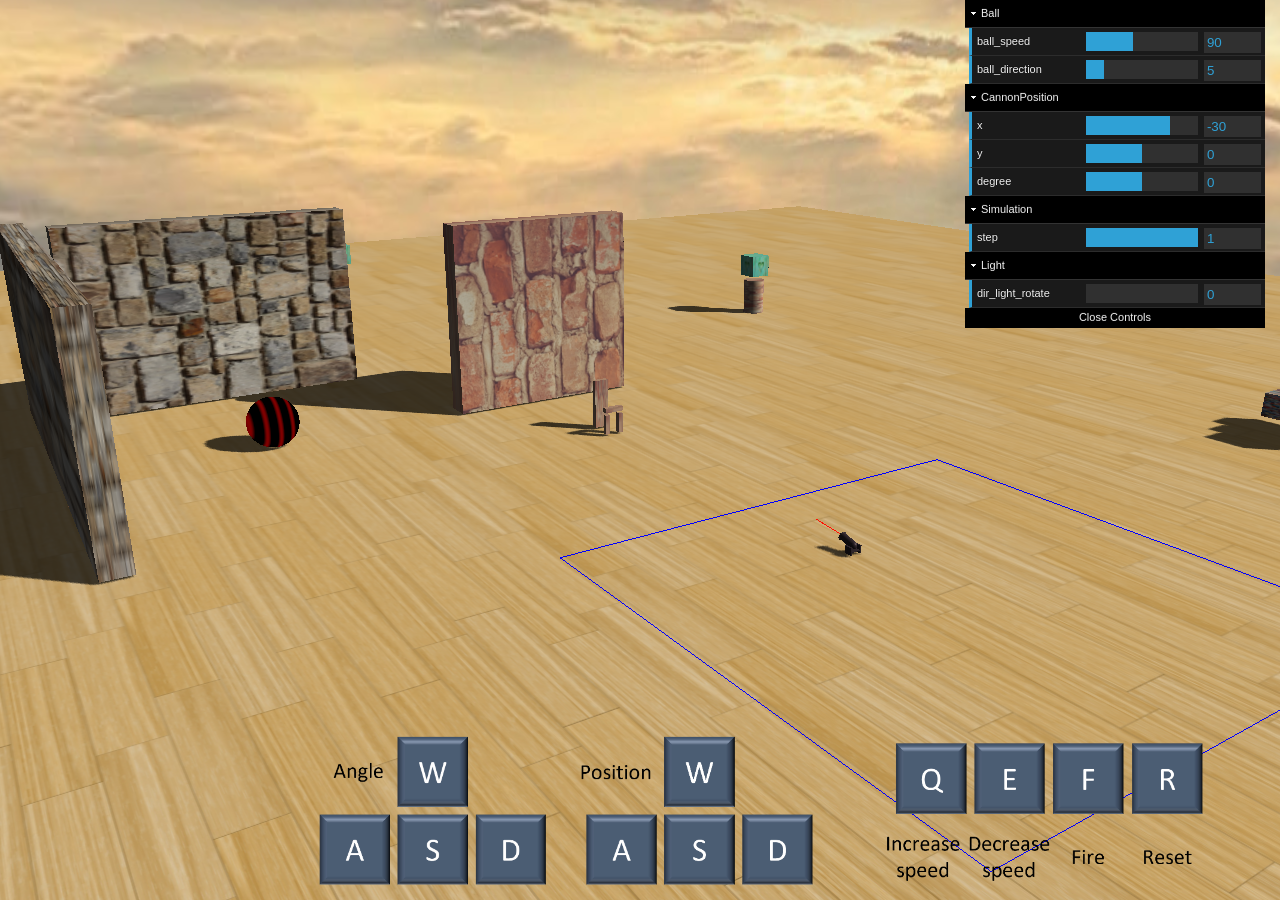
<file: index.html>
<!doctype html>
<html>
<head>
    <meta charset="UTF-8">
    <title>DestructionDemo</title>
    <link rel="stylesheet" type="text/css" href="main.css">
    <script src="include/three.js" type="text/javascript"></script>
    <script src="include/cannon.min.js" type="text/javascript"></script>
    <script src="include/BufferGeometryUtils.js" type="text/javascript"></script>
    <script src='include/dat.gui.min.js' type="text/javascript"></script>
    <script src="src/models/models_module.js" type="text/javascript"></script>
    <script src="src/models/floor_model.js" type="text/javascript"></script>
    <script src="src/models/cannon_model.js" type="text/javascript"></script>
    <script src="src/models/cannonball_model.js" type="text/javascript"></script>
    <script src="src/models/pallet_model.js" type="text/javascript"></script>
    <script src="src/models/bar_model.js" type="text/javascript"></script>
    <script src="src/models/cylinder_model.js" type="text/javascript"></script>
    <script src="src/models/sphere_model.js" type="text/javascript"></script>
    <script src="src/OribitControls.js" type="text/javascript"></script>
    <script src="src/utils.js" type="text/javascript"></script>
    <div class="instructions">
        <img src="src/image/instructions.png", width="30%">
    </div>    
</head>
<body>
    <script id="vshader" type="x-shader/x-vertex">
		precision mediump float;
        precision mediump int;
        uniform mat4 modelViewMatrix; // optional
        uniform mat4 projectionMatrix; // optional
        attribute vec3 position;
        attribute vec4 color;

        varying vec3 vPosition;
        varying vec4 vColor;

        void main()	{
            vPosition = position;
            vColor = color;
            gl_Position = projectionMatrix * modelViewMatrix * vec4( position, 1.0);

        }
	</script>
	<script id="fshader" type="x-shader/x-fragment">
		
        precision mediump float;
        precision mediump int;

        uniform float time;

        varying vec3 vPosition;
        varying vec4 vColor;

        void main()	{
            vec4 color = vec4(vColor);
            color.r += sin( vPosition.z * 5.0 + time ) * 0.5;
            gl_FragColor = color;
        }
	</script>

    <script>
        var container;
        var options = {
            floor:{
                width: 1
            },
            ball: {
                ball_speed: 90,

                ball_direction: 5
            },
            CannonPosition:{
                x: -30.0,
                y: 0,
                degree: 0
            },
            Simulation:{
                step: 1.0
            },
            Light:{
                dir_light_rotate:0
            }
        };
        var texture_links = {
            'cannon': 'src/image/cannonball_texture.jpg',
            'wood_floor': 'src/image/wood_floor_texture.jpg',
            'wood_pallet': 'src/image/wall-texture-250x250.png',
            'cube_heart': 'src/image/cube_heart.png',
            'wall_texture2': 'src/image/wall_texture_2.png',
            'cube_texture1': 'src/image/cube_texture_1.jpg',
            'circle': 'src/image/circle.png',
            'box_texture': 'src/image/box_texture.png'
        };
        const loader = new THREE.TextureLoader();
        var WIDTH = document.body.clientWidth;
        var HEIGHT = document.body.clientHeight;
        var scene, world, camera, renderer;
        var INTERSECTED, lastPoint, offset, move_object, controls, gui;
        var floor_model, cannon_model, shoot_line_model, shoot_line_model_mesh;
        var ambient_light, hemi_light, dir_light;
        var Selected = Boolean(false);
        var model_number = 0;
        var ball_number = 0;
        var model_list = [];
        var ball_list = [];
        var cannon_number = 0;
        const pointer = new THREE.Vector2();
        var Up_Arrow = '38';
        var Down_Arrow = '40';
        var Left_Arrow = '37';
        var Right_Arrow = '39';
        var Left_Rotation = '65';
        var Right_Rotation = '68';
        var Shoot_button = '70';
        var Up_ball_direction = '87';
        var Down_ball_direction = '83';
        var Increase_ballspeed = '69';
        var Decrease_ballspeed = '81';
        var Change_step = '32';
        var Up_Arrow_pressed = Boolean(false);
        var Down_Arrow_pressed = Boolean(false);
        var Left_Arrow_pressed = Boolean(false);
        var Right_Arrow_pressed = Boolean(false);
        var Left_Rotation_pressed = Boolean(false);
        var Right_Rotation_pressed = Boolean(false);
        var Shoot_button_pressed = Boolean(false);
        var Up_ball_direction_pressed = Boolean(false);
        var Down_ball_direction_pressed = Boolean(false);
        var Increase_ballspeed_pressed = Boolean(false);
        var Decrease_ballspeed_pressed = Boolean(false);
        var Change_step_pressed = Boolean(false);
        var OriginalHex;
        var Original_camera_position, Original_camera_rotation;
        var cylinder;
        var sphere_material, sphere_model;
        var time = 0;
        document.addEventListener('mousemove', MouseMove );
        document.addEventListener('mousedown', MouseDown );
        document.addEventListener('keydown', onKeyDown, false);
        document.addEventListener('keyup', onKeyUp, false);
        var raycaster = new THREE.Raycaster();
        window.addEventListener( 'resize', onWindowResize );
        container = document.createElement('div');
        document.body.appendChild(container);

        sphere_color = [];
        sphere_color.push( Math.random() * 255 );
        sphere_color.push( Math.random() * 255 );
        sphere_color.push( Math.random() * 255 );
        sphere_color.push( Math.random() * 255 );
        const colorAttribute = new THREE.Uint8BufferAttribute(sphere_color, 4);
        colorAttribute.normalized = true;
        var sphere_material = new THREE.RawShaderMaterial( {
            uniforms: {
                "time": { value: 1.0 }
            },
            vertexShader: document.getElementById('vshader').textContent,
            fragmentShader: document.getElementById('fshader').textContent,
            depthTest: true,
            depthWrite: true,
        } );

        construct_scene();
        model_basic();
        model_bars();
        model_cylinders();
        model_sphere();
        extra_models();
        addGUI();
        animate();

        window.addEventListener('keydown', function (event) {
                if (event.keyCode == 82) {
                    reset();
                }
        })
        
        function construct_scene(){
            scene = new THREE.Scene();
            world = new CANNON.World();
            world.gravity.set(0, -9.82, 0);
            world.broadphase = new CANNON.NaiveBroadphase();
            var path = "src/image/skybox/";
            var format = '.jpg';
            var urls = [
                path + 'px' + format, path + 'nx' + format,
                path + 'py' + format, path + 'ny' + format,
                path + 'pz' + format, path + 'nz' + format
            ];
            var textureCube = new THREE.CubeTextureLoader().load(urls);
            textureCube.format = THREE.RGBFormat;
            scene.background = textureCube;
            // light
            ambient_light = new THREE.AmbientLight(0x404040);
            scene.add(ambient_light);
            cannon_number = cannon_number + 1;
            hemi_light = new THREE.HemisphereLight( 0xffffff, 0xffffff, 0.6 );
            hemi_light.color.setHSL( 0.6, 1, 0.6 );
            hemi_light.groundColor.setHSL( 0.095, 1, 0.75 );
            hemi_light.position.set( 0, -50, 0 );
            var hemi_light_helper = new THREE.HemisphereLightHelper(hemi_light, 10 );
            scene.add(hemi_light);
            cannon_number = cannon_number + 1;
            dir_light = new THREE.DirectionalLight( 0xffffff, 1 );
            dir_light.color.setHSL( 0.1, 1, 0.95 );
            dir_light.position.set(
                400 * Math.sin(degrees_to_radians(options.Light.dir_light_rotate - 45)), 
                300, 
                400 * Math.cos(degrees_to_radians(options.Light.dir_light_rotate - 45)), 
            );
            // dir_light.position.multiplyScalar(300);
            dir_light.castShadow = true;
            dir_light.shadow.mapSize.width = 4048;
            dir_light.shadow.mapSize.height = 4048;
            const d = 250;
            dir_light.shadow.camera.left = - d;
            dir_light.shadow.camera.right = d;
            dir_light.shadow.camera.top = d;
            dir_light.shadow.camera.bottom = - d;
            dir_light.shadow.camera.far = 3500;
            dir_light.shadow.bias = - 0.000001;
            dir_light.target.position.set(-30 , 0 ,0);
            scene.add(dir_light);
            cannon_number = cannon_number + 1;
            hemi_light.visible = ! hemi_light.visible;
            //
            camera = new THREE.PerspectiveCamera(45, WIDTH/HEIGHT, 0.1, 500);
            renderer = new THREE.WebGLRenderer({antialias: false}); 
            camera.position.set(-85, 35, -55);
            camera.lookAt(0, 2, 0);
            renderer.setSize(WIDTH, HEIGHT);
            renderer.setPixelRatio(window.devicePixelRatio);
            renderer.shadowMap.enabled = true;
            container.appendChild( renderer.domElement );     
            controls = new THREE.OrbitControls(camera, renderer.domElement);
            controls.rotateSpeed = 0.3;
            raycaster.setFromCamera(pointer, camera);
            
            var region_points = [];
            var region_line_material = new THREE.LineBasicMaterial({color: 0x0000ff});
            region_points.push( new THREE.Vector3(-20, 1.1, -20));
            region_points.push( new THREE.Vector3(-20, 1.1, 20));
            region_points.push( new THREE.Vector3(-60, 1.1, 20));
            region_points.push( new THREE.Vector3(-60, 1.1, -20));
            region_points.push( new THREE.Vector3(-20, 1.1, -20));
            var region_line_geometry = new THREE.BufferGeometry().setFromPoints(region_points);
            var region_line = new THREE.Line(region_line_geometry, region_line_material);
            scene.add(region_line);
            cannon_number = cannon_number + 1;
        }

        function model_basic(){
            var floor_texture = new THREE.TextureLoader().load(texture_links['wood_floor']);
            // var floor_textures = {map:floor_texture};
            floor_model = new MODELS_MODULE.Floor(300, 300, floor_texture);
            floor_model.set_position(0, 0, 0);
            floor_model.receiveShadow = true;
            floor_model.add_to_scene(scene);
            floor_model.add_to_world(world);
            cannon_number = cannon_number + 1;
            model_list.push(floor_model);
            var cannon_texture = new THREE.TextureLoader().load(texture_links['cannon']);
            cannon_model = new MODELS_MODULE.Cannon(.31, 1.3, 15, cannon_texture);
            cannon_model.set_position(-30, 1.00, 0);
            cannon_model.set_rotation(0, 90, 0);
            cannon_model.add_to_scene(scene);
            cannon_model.add_to_world(world);
            model_list.push(cannon_model);
            model_number = model_number + 2;
            OriginalHex = cannon_model.material.emissive.getHex();
            draw_shoot_line();
        }
        function shoot_ball(){
            var ball_texture = new THREE.TextureLoader().load(texture_links['cannon']);
            var ball_model = new MODELS_MODULE.Cannonball(0.30, ball_texture);
            ball_model.set_position(
                options.CannonPosition.x + 1.3 * Math.cos(degrees_to_radians(options.CannonPosition.degree)), 
                1.4, 
                options.CannonPosition.y - 1.3 * Math.sin(degrees_to_radians(options.CannonPosition.degree))
            );
            
            ball_model.set_velocity(
                options.ball.ball_speed * Math.cos(degrees_to_radians(options.ball.ball_direction)) * Math.cos(degrees_to_radians(options.CannonPosition.degree)), 
                options.ball.ball_speed * Math.sin(degrees_to_radians(options.ball.ball_direction)), 
                - options.ball.ball_speed * Math.sin(degrees_to_radians(options.CannonPosition.degree))
            );
            ball_model.add_to_scene(scene);
            ball_model.add_to_world(world);
            ball_number = ball_number + 1;
            ball_list.push(ball_model);
        }   
        function onKeyDown(event){
            if(event.keyCode == Up_Arrow) Up_Arrow_pressed = Boolean(true);
            if(event.keyCode == Down_Arrow) Down_Arrow_pressed = Boolean(true);
            if(event.keyCode == Left_Arrow) Left_Arrow_pressed = Boolean(true);
            if(event.keyCode == Right_Arrow) Right_Arrow_pressed = Boolean(true);
            if(event.keyCode == Left_Rotation) Left_Rotation_pressed = Boolean(true);
            if(event.keyCode == Right_Rotation) Right_Rotation_pressed = Boolean(true);
            if(event.keyCode == Shoot_button) Shoot_button_pressed = Boolean(true);
            if(event.keyCode == Up_ball_direction) Up_ball_direction_pressed = Boolean(true);
            if(event.keyCode == Down_ball_direction) Down_ball_direction_pressed = Boolean(true);
            if(event.keyCode == Increase_ballspeed) Increase_ballspeed_pressed = Boolean(true);
            if(event.keyCode == Decrease_ballspeed) Decrease_ballspeed_pressed = Boolean(true);
            if(event.keyCode == Change_step) Change_step_pressed = Boolean(true);
            Change_step_pressed
            process_all_key();
        }
        function onKeyUp(event){
            if(event.keyCode == Up_Arrow) Up_Arrow_pressed = Boolean(false);
            if(event.keyCode == Down_Arrow) Down_Arrow_pressed = Boolean(false);
            if(event.keyCode == Left_Arrow) Left_Arrow_pressed = Boolean(false);
            if(event.keyCode == Right_Arrow) Right_Arrow_pressed = Boolean(false);
            if(event.keyCode == Left_Rotation) Left_Rotation_pressed = Boolean(false);
            if(event.keyCode == Right_Rotation) Right_Rotation_pressed = Boolean(false);
            if(event.keyCode == Shoot_button) Shoot_button_pressed = Boolean(false);
            if(event.keyCode == Up_ball_direction) Up_ball_direction_pressed = Boolean(false);
            if(event.keyCode == Down_ball_direction) Down_ball_direction_pressed = Boolean(false);
            if(event.keyCode == Increase_ballspeed) Increase_ballspeed_pressed = Boolean(false);
            if(event.keyCode == Decrease_ballspeed) Decrease_ballspeed_pressed = Boolean(false);
            if(event.keyCode == Change_step) Change_step_pressed = Boolean(false);
        }
        function process_all_key(){
            var controller_x = gui.__folders.CannonPosition.__controllers[0];
            var controller_y = gui.__folders.CannonPosition.__controllers[1];
            var controller_degree = gui.__folders.CannonPosition.__controllers[2];
            var controller_ball_speed = gui.__folders.Ball.__controllers[0];
            var controller_ball_direction = gui.__folders.Ball.__controllers[1];
            var controller_simulation_step = gui.__folders.Simulation.__controllers[0];
            // console.log([Up_Arrow_pressed, Down_Arrow_pressed, Left_Arrow_pressed, Right_Arrow_pressed, Left_Rotation_pressed, Right_Rotation_pressed]);
            if(Up_Arrow_pressed){
                controller_x.setValue(options.CannonPosition.x + 0.2);
                cannon_model.set_position(options.CannonPosition.x, 1.00, options.CannonPosition.y);
                shoot_line_model_mesh.position.set(
                options.CannonPosition.x + 1.3 * Math.cos(degrees_to_radians(options.CannonPosition.degree)), 
                1.4, 
                options.CannonPosition.y - 1.3 * Math.sin(degrees_to_radians(options.CannonPosition.degree))
                );
                shoot_line_model_mesh.rotation.set(degrees_to_radians(0),degrees_to_radians(options.CannonPosition.degree), degrees_to_radians(options.ball.ball_direction));
            }
            if(Down_Arrow_pressed){
                controller_x.setValue(options.CannonPosition.x - 0.2);
                cannon_model.set_position(options.CannonPosition.x, 1.00, options.CannonPosition.y);
                shoot_line_model_mesh.position.set(
                options.CannonPosition.x + 1.3 * Math.cos(degrees_to_radians(options.CannonPosition.degree)), 
                1.4, 
                options.CannonPosition.y - 1.3 * Math.sin(degrees_to_radians(options.CannonPosition.degree))
                );
                shoot_line_model_mesh.rotation.set(degrees_to_radians(0),degrees_to_radians(options.CannonPosition.degree), degrees_to_radians(options.ball.ball_direction));
            }
            if(Left_Arrow_pressed){
                controller_y.setValue(options.CannonPosition.y - 0.2);
                cannon_model.set_position(options.CannonPosition.x, 1.00, options.CannonPosition.y);
                shoot_line_model_mesh.position.set(
                options.CannonPosition.x + 1.3 * Math.cos(degrees_to_radians(options.CannonPosition.degree)), 
                1.4, 
                options.CannonPosition.y - 1.3 * Math.sin(degrees_to_radians(options.CannonPosition.degree))
                );
                shoot_line_model_mesh.rotation.set(degrees_to_radians(0),degrees_to_radians(options.CannonPosition.degree), degrees_to_radians(options.ball.ball_direction));
            }
            if(Right_Arrow_pressed){
                controller_y.setValue(options.CannonPosition.y + 0.2);
                cannon_model.set_position(options.CannonPosition.x, 1.00, options.CannonPosition.y);
                shoot_line_model_mesh.position.set(
                options.CannonPosition.x + 1.3 * Math.cos(degrees_to_radians(options.CannonPosition.degree)), 
                1.4, 
                options.CannonPosition.y - 1.3 * Math.sin(degrees_to_radians(options.CannonPosition.degree))
                );
                shoot_line_model_mesh.rotation.set(degrees_to_radians(0),degrees_to_radians(options.CannonPosition.degree), degrees_to_radians(options.ball.ball_direction));
            }
            if(Left_Rotation_pressed){
                controller_degree.setValue(options.CannonPosition.degree + 1);
                cannon_model.set_rotation(0, 90 + options.CannonPosition.degree, 0);
                shoot_line_model_mesh.position.set(
                options.CannonPosition.x + 1.3 * Math.cos(degrees_to_radians(options.CannonPosition.degree)), 
                1.4, 
                options.CannonPosition.y - 1.3 * Math.sin(degrees_to_radians(options.CannonPosition.degree))
                );
                shoot_line_model_mesh.rotation.set(degrees_to_radians(0),degrees_to_radians(options.CannonPosition.degree), degrees_to_radians(options.ball.ball_direction));
            }
            if(Right_Rotation_pressed){
                controller_degree.setValue(options.CannonPosition.degree - 1);
                
                cannon_model.set_rotation(0, 90 + options.CannonPosition.degree, 0);
                shoot_line_model_mesh.position.set(
                options.CannonPosition.x + 1.3 * Math.cos(degrees_to_radians(options.CannonPosition.degree)), 
                1.4, 
                options.CannonPosition.y - 1.3 * Math.sin(degrees_to_radians(options.CannonPosition.degree))
                );
                shoot_line_model_mesh.rotation.set(degrees_to_radians(0),degrees_to_radians(options.CannonPosition.degree), degrees_to_radians(options.ball.ball_direction));
            }
            if(Up_ball_direction_pressed){
                controller_ball_direction.setValue(options.ball.ball_direction + 0.5);
                shoot_line_model_mesh.rotation.set(degrees_to_radians(0),degrees_to_radians(options.CannonPosition.degree), degrees_to_radians(options.ball.ball_direction));
            }
            if(Down_ball_direction_pressed){
                controller_ball_direction.setValue(options.ball.ball_direction - 0.5);
                shoot_line_model_mesh.rotation.set(degrees_to_radians(0),degrees_to_radians(options.CannonPosition.degree), degrees_to_radians(options.ball.ball_direction));
            }
            if(Increase_ballspeed_pressed){
                controller_ball_speed.setValue(options.ball.ball_speed + 5);
            }
            if(Decrease_ballspeed_pressed){
                controller_ball_speed.setValue(options.ball.ball_speed - 5);
            }
            if(Change_step_pressed){
                controller_simulation_step.setValue(1.01 - options.Simulation.step);
            }
            if(Shoot_button_pressed){
                shoot_ball();
            }

        }
        function model_bars(){
            var bar_texture = new THREE.TextureLoader().load(texture_links['wood_pallet']);
            var cube_texture = new THREE.TextureLoader().load(texture_links['cube_heart']);
            var wall_texture = new THREE.TextureLoader().load(texture_links['wall_texture2']);
            var bar1 = new MODELS_MODULE.bar(2, 0.50, 0.50, 5.0, bar_texture);
            var bar2 = new MODELS_MODULE.bar(2, 0.50, 0.50, 5.0, bar_texture);
            var bar3 = new MODELS_MODULE.bar(2, 0.50, 0.50, 5.0, bar_texture);
            var wall1 = new MODELS_MODULE.bar(20, 20.50, 2.50, 10000.0, bar_texture);
            var bar4 = new MODELS_MODULE.bar(5, 1.50, 0.50, 10.0, bar_texture);
            var cube = new MODELS_MODULE.bar(3.0, 3.0, 3.00, 10.0, cube_texture);
            var cube2 = new MODELS_MODULE.bar(3.0, 3.0, 3.00, 10.0, cube_texture);
            var wall2 = new MODELS_MODULE.bar(20, 30, 2.50, 10000.0, wall_texture);
            var wall3 = new MODELS_MODULE.bar(50, 20, 2.50, 10000.0, wall_texture);
            var bar5 = new MODELS_MODULE.bar(5, 2.0, 2.00, 50000.0, bar_texture);

            bar1.set_position(5.0, 2.5 + 1.0, 0);
            bar2.set_position(5.0, 1.0 + 1.0, -0.75);
            bar3.set_position(5.0, 1.0 + 1.0, 0.75);
            wall1.set_position(20.5, 10 + 1.0, 0);
            bar4.set_position(7.5, 2.5 + 1.0, 0);
            cube.set_position(45.0, 8, 50);
            cube2.set_position(90, 8, 0);
            wall2.set_position(40.5, 11, -30);
            wall3.set_position(20.5, 11, -48);
            bar5.set_position(90, 3, 0);


            bar1.set_rotation(0, -90, 0);
            bar2.set_rotation(90, -90, 0);
            bar3.set_rotation(90, -90, 0);
            wall1.set_rotation(90, -90, 0);
            bar4.set_rotation(90, -90, 0);
            cube.set_rotation(0, -45, 0);
            cube.set_rotation(0, 0, 0);
            wall2.set_rotation(90, -90, 0);
            wall3.set_rotation(0, 0, 0);
            bar5.set_rotation(90, -90, 0);

            bar1.add_to_scene(scene);
            bar2.add_to_scene(scene);
            bar3.add_to_scene(scene);
            wall1.add_to_scene(scene);
            bar4.add_to_scene(scene);
            cube.add_to_scene(scene);
            cube2.add_to_scene(scene);
            wall2.add_to_scene(scene);
            wall3.add_to_scene(scene);
            bar5.add_to_scene(scene);

            bar1.add_to_world(world);
            bar2.add_to_world(world);
            bar3.add_to_world(world);
            wall1.add_to_world(world);
            bar4.add_to_world(world);
            cube.add_to_world(world);
            cube2.add_to_world(world);
            wall2.add_to_world(world);
            wall3.add_to_world(world);
            bar5.add_to_world(world);
            


            model_list.push(bar1);
            model_list.push(bar2);
            model_list.push(bar3);
            model_list.push(wall1);
            model_list.push(bar4);
            model_list.push(cube);
            model_list.push(cube2);
            model_list.push(wall2);
            model_list.push(wall3);
            model_list.push(bar5);

            model_number = model_number + 10;
        }
        
        function extra_models(){
            var box_texture = new THREE.TextureLoader().load(texture_links['box_texture']);

            var bar1 = new MODELS_MODULE.bar(4, 2.50, 2.50, 5.0, box_texture);
            var bar2 = new MODELS_MODULE.bar(4, 2.50, 2.50, 5.0, box_texture);
            var bar3 = new MODELS_MODULE.bar(4, 2.50, 2.50, 5.0, box_texture);
            var bar4 = new MODELS_MODULE.bar(4, 2.50, 2.50, 5.0, box_texture);
            var bar5 = new MODELS_MODULE.bar(4, 2.50, 2.50, 5.0, box_texture);
            var bar6 = new MODELS_MODULE.bar(4, 2.50, 2.50, 5.0, box_texture);
            var bar7 = new MODELS_MODULE.bar(4, 2.50, 2.50, 5.0, box_texture);
            var bar8 = new MODELS_MODULE.bar(4, 2.50, 2.50, 5.0, box_texture);
            var bar9 = new MODELS_MODULE.bar(4, 2.50, 2.50, 5.0, box_texture);

            bar1.set_position(-35.1, 6, 60);
            bar2.set_position(-35.1, 3, 60);
            bar3.set_position(-39.2, 3, 60);
            bar4.set_position(-39.2, 6, 60);
            bar5.set_position(-43.3, 3, 60);
            bar6.set_position(-47.4, 3, 60);
            bar7.set_position(-31, 3, 60);
            bar8.set_position(-43.3, 6, 60);
            bar9.set_position(-39.2, 9, 60);


            bar1.set_rotation(0, 0, 0);
            bar2.set_rotation(0, 0, 0);
            bar3.set_rotation(0, 0, 0);
            bar4.set_rotation(0, 0, 0);
            bar5.set_rotation(0, 0, 0);
            bar6.set_rotation(0, 0, 0);
            bar7.set_rotation(0, 0, 0);
            bar8.set_rotation(0, 0, 0);
            bar9.set_rotation(0, 0, 0);

            bar1.add_to_scene(scene);
            bar2.add_to_scene(scene);
            bar3.add_to_scene(scene);
            bar4.add_to_scene(scene);
            bar5.add_to_scene(scene);
            bar6.add_to_scene(scene);
            bar7.add_to_scene(scene);
            bar8.add_to_scene(scene);
            bar9.add_to_scene(scene);


            bar1.add_to_world(world);
            bar2.add_to_world(world);
            bar3.add_to_world(world);
            bar4.add_to_world(world);
            bar5.add_to_world(world);
            bar6.add_to_world(world);
            bar7.add_to_world(world);
            bar8.add_to_world(world);
            bar9.add_to_world(world);

            model_list.push(bar1);
            model_list.push(bar2);
            model_list.push(bar3);
            model_list.push(bar4);
            model_list.push(bar5);
            model_list.push(bar6);
            model_list.push(bar7);
            model_list.push(bar8);
            model_list.push(bar9);

            model_number = model_number + 9;

        }

        function model_cylinders(){
            var cylinder_texture = new THREE.TextureLoader().load(texture_links['wood_pallet']);
            cylinder = new MODELS_MODULE.cylinder(1.5, 1.5, 5, 32, 500, cylinder_texture);
            cylinder.set_position(45.0, 3, 50);
            cylinder.set_rotation(0, 90, 0);
            cylinder.add_to_scene(scene);
            cylinder.add_to_world(world);
            model_list.push(cylinder);
            model_number = model_number + 1;
        }
        
        function model_sphere(){
            sphere_model = new MODELS_MODULE.sphere(2.50, sphere_material);
            sphere_model.geometry.setAttribute('color', colorAttribute );
            sphere_model.set_position(20, 3.2, -30);
            sphere_model.add_to_scene(scene);
            sphere_model.add_to_world(world);
            model_list.push(sphere_model);
            model_number = model_number + 1;
        }
        
        function animate(){
            raycaster.setFromCamera(pointer, camera);
            Interactive_object = scene.children.slice(cannon_number, cannon_number + 1);
            const intersects = raycaster.intersectObjects(Interactive_object);
            if ( intersects.length > 0 ) {
                if (INTERSECTED!= intersects[0].object ) {
                    INTERSECTED = intersects[0].object;
                    if (!Selected) INTERSECTED.material.emissive.setHex(0x008080);
                }
            } else {
                if (INTERSECTED && (!Selected)) INTERSECTED.material.emissive.setHex(OriginalHex);
                INTERSECTED = null;
            }
            if (sphere_model.body.velocity.norm() > 0.1)
            {
                time = time + 1.0 * sphere_model.body.velocity.norm();
			    sphere_material.uniforms[ "time" ].value = time;
            }
            controls.update();
            update_physics();
            renderer.render(scene, camera);
            requestAnimationFrame(animate);
        }
        function update_physics(){
            world.step(options.Simulation.step/70.0);
            for (i=0; i < ball_number; i++)
            {
                ball_list[i].update_physics();
            }
            for (i=0; i < model_number; i++)
            {
                model_list[i].update_physics();
            }
        }
        function reset(){
            for (i = model_number - 1; i > -1; i--)
            {
                model_list[i].remove_from_scene(scene);
                model_list[i].remove_from_world(world);
                model_list.pop();
            }
            for (i = ball_number - 1; i > -1; i--)
            {
                ball_list[i].remove_from_scene(scene);
                ball_list[i].remove_from_world(world);
                ball_list.pop();
            }
            scene.remove(shoot_line_model_mesh);
            var controller_x = gui.__folders.CannonPosition.__controllers[0];
            var controller_y = gui.__folders.CannonPosition.__controllers[1];
            var controller_degree = gui.__folders.CannonPosition.__controllers[2];
            controller_x.setValue(-30.0);
            controller_y.setValue(0.0);
            controller_degree.setValue(0.0);
            model_number = 0;
            ball_number = 0;
            cannon_number = 4;
            options.CannonPosition.x = -30;
            options.CannonPosition.y = 0;
            options.CannonPosition.degree = 0;
            model_basic();
            model_bars();
            model_cylinders();
            model_sphere();
            extra_models();
        }

        function addGUI(){
            gui = new dat.GUI({width: 300});
            var ballOptions = gui.addFolder('Ball');
            ballOptions.add(options.ball, 'ball_speed', 10, 200, 1).name("ball_speed").listen();
            ballOptions.add(options.ball, 'ball_direction', 0, 30, 0.5).name("ball_direction").onChange(function(){
                shoot_line_model_mesh.rotation.set(degrees_to_radians(0),degrees_to_radians(options.CannonPosition.degree), degrees_to_radians(options.ball.ball_direction));
            });
            ballOptions.open();
            var PositionOptions = gui.addFolder("CannonPosition");
            PositionOptions.add(options.CannonPosition, "x", -60, -20, 0.2).name("x").onChange(function() {
                cannon_model.set_position(options.CannonPosition.x, 1.00, options.CannonPosition.y);
                shoot_line_model_mesh.position.set(
                options.CannonPosition.x + 1.3 * Math.cos(degrees_to_radians(options.CannonPosition.degree)), 
                1.4, 
                options.CannonPosition.y - 1.3 * Math.sin(degrees_to_radians(options.CannonPosition.degree))
                );
                shoot_line_model_mesh.rotation.set(degrees_to_radians(0),degrees_to_radians(options.CannonPosition.degree), degrees_to_radians(options.ball.ball_direction));
                if(Selected){
                    camera.position.set(options.CannonPosition.x, 
                                    2.0, 
                                    options.CannonPosition.y
                                    );
                    controls.target = new THREE.Vector3(30 *  Math.cos(degrees_to_radians(options.CannonPosition.degree)) + options.CannonPosition.x, 2, - 30 * Math.sin(degrees_to_radians(options.CannonPosition.degree))+ options.CannonPosition.y);
                }
            });
            PositionOptions.add(options.CannonPosition, "y", -20, 20, 0.2).name("y").onChange(function() {
                cannon_model.set_position(options.CannonPosition.x, 1.00, options.CannonPosition.y);
                shoot_line_model_mesh.position.set(
                options.CannonPosition.x + 1.3 * Math.cos(degrees_to_radians(options.CannonPosition.degree)), 
                1.4, 
                options.CannonPosition.y - 1.3 * Math.sin(degrees_to_radians(options.CannonPosition.degree))
                );
                shoot_line_model_mesh.rotation.set(degrees_to_radians(0),degrees_to_radians(options.CannonPosition.degree), degrees_to_radians(options.ball.ball_direction));
                if(Selected){
                    camera.position.set(options.CannonPosition.x, 
                                    2.0, 
                                    options.CannonPosition.y
                                    );
                    controls.target = new THREE.Vector3(30 *  Math.cos(degrees_to_radians(options.CannonPosition.degree)) + options.CannonPosition.x, 2, - 30 * Math.sin(degrees_to_radians(options.CannonPosition.degree))+ options.CannonPosition.y);
                }
            });
            PositionOptions.add(options.CannonPosition, "degree", -180, 180, 1).name("degree").onChange(function() {
                cannon_model.set_rotation(0, 90 + options.CannonPosition.degree, 0);
                shoot_line_model_mesh.position.set(
                options.CannonPosition.x + 1.3 * Math.cos(degrees_to_radians(options.CannonPosition.degree)), 
                1.4, 
                options.CannonPosition.y - 1.3 * Math.sin(degrees_to_radians(options.CannonPosition.degree))
                );
                shoot_line_model_mesh.rotation.set(degrees_to_radians(0),degrees_to_radians(options.CannonPosition.degree), degrees_to_radians(options.ball.ball_direction));
                if(Selected){
                    camera.position.set(options.CannonPosition.x, 
                                    2.0, 
                                    options.CannonPosition.y
                                    );
                    controls.target = new THREE.Vector3(30 *  Math.cos(degrees_to_radians(options.CannonPosition.degree)) + options.CannonPosition.x, 2, - 30 * Math.sin(degrees_to_radians(options.CannonPosition.degree))+ options.CannonPosition.y);
                }
            });
            PositionOptions.open();
            var SimulationOptions = gui.addFolder('Simulation');
            SimulationOptions.add(options.Simulation, 'step', 0.01, 1.0, 0.01).name("step").listen();
            SimulationOptions.open();
            var LightOptions = gui.addFolder('Light');
            LightOptions.add(options.Light, 'dir_light_rotate', 0, 360, 1).name("dir_light_rotate").onChange(function() {
                dir_light.position.set(
                400 * Math.sin(degrees_to_radians(options.Light.dir_light_rotate - 45)), 
                300, 
                400 * Math.cos(degrees_to_radians(options.Light.dir_light_rotate - 45)), 
                );
            });
            LightOptions.open();
        }

        function onWindowResize() {
            camera.aspect = window.innerWidth / window.innerHeight;
            camera.updateProjectionMatrix();
            renderer.setSize( window.innerWidth, window.innerHeight );
        }

        function MouseDown(event) {
            if (!Selected){
                if(INTERSECTED){
                    INTERSECTED.material.emissive.setHex(0xff1000);
                    move_object = INTERSECTED; 
                    lastPoint = [move_object.position['x'], move_object.position['y'], move_object.position['z']];
                    
                    Selected = !Selected;
                    Original_camera_position = [camera.position['x'], camera.position['y'], camera.position['z']];
                    camera.position.set(options.CannonPosition.x, 
                                    2.0, 
                                    options.CannonPosition.y
                                    );
                    controls.target = new THREE.Vector3(30 *  Math.cos(degrees_to_radians(options.CannonPosition.degree)) + options.CannonPosition.x, 2, - 30 * Math.sin(degrees_to_radians(options.CannonPosition.degree))+ options.CannonPosition.y);
                    console.log(controls.target);
                    console.log(camera);
                }
            }
            else
            {
                camera.position.set(Original_camera_position[0], Original_camera_position[1], Original_camera_position[2]);
                controls.target = new THREE.Vector3(0, 2, 0);
                move_object.material.emissive.setHex(OriginalHex);
                Selected = !Selected;
            }
        }
        function MouseMove(event) {
            pointer.x = ( event.clientX / window.innerWidth ) * 2 - 1;
            pointer.y = - ( event.clientY / window.innerHeight ) * 2 + 1;
            if(Selected){
                //camera.postion
                // console.log(move_object.position);
                // camera.position.set(move_object.position[0] - 1, move_object.position[1] + 1, move_object.position[0]);
            }
        }
        function draw_shoot_line(){
            const material = new THREE.LineBasicMaterial({
	            color: 0xff1000
            });
            shoot_line_model = new THREE.BoxBufferGeometry(3, 0.05, 0.05);
            shoot_line_model_mesh = new THREE.Mesh(shoot_line_model, material);
            shoot_line_model.translate(1.5, 0, 0);
            shoot_line_model_mesh.position.set(
                options.CannonPosition.x + 1.3 * Math.cos(degrees_to_radians(options.CannonPosition.degree)), 
                1.4, 
                options.CannonPosition.y + 1.3 * Math.sin(degrees_to_radians(options.CannonPosition.degree))
                );
                shoot_line_model_mesh.rotation.set(degrees_to_radians(0),degrees_to_radians(options.CannonPosition.degree), degrees_to_radians(options.ball.ball_direction));
            scene.add(shoot_line_model_mesh);
        }
    </script>
</body>
</html>
</file>
<file: main.css>
html, body {
    width: 100%;
    height: 100%;
    margin: 0;
    overflow: hidden;
}
a {
    color: #C0C0D4;
    text-decoration: none; /* no underline */
    display: block;
}
#my_canvas {
    position: absolute;
    left: 0;
    top:0;
}
.absolute-center {
    /* Internet Explorer 10 */
    display:-ms-flexbox;
    -ms-flex-pack:center;
    -ms-flex-align:center;

    /* Firefox */
    display:-moz-box;
    -moz-box-pack:center;
    -moz-box-align:center;

    /* Safari, Opera, and Chrome */
    display:-webkit-box;
    -webkit-box-pack:center;
    -webkit-box-align:center;
}
.instructions{
    position: absolute;
    z-index: 1;
    right: -2100px;
    bottom: 0px;
}
</file>
